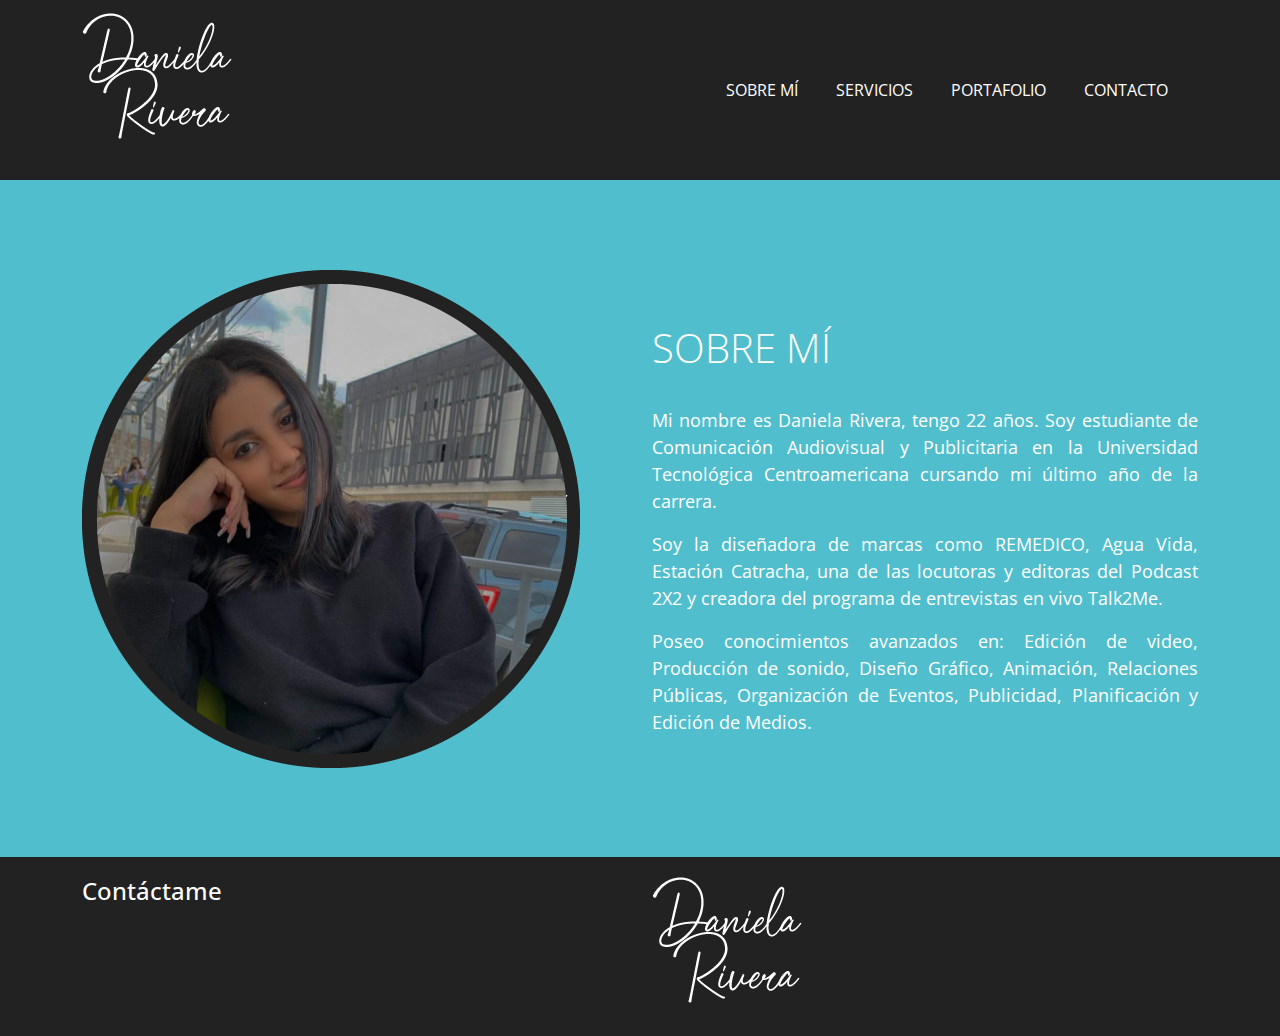
<file: index.html>
<!doctype html>
<html>
<head>
<meta charset="utf-8">
<meta name="viewport" content="width=device-width, initial-scale=1.0">
<title>Home Page - Portafolio</title>
<link href="css/bootstrap.min.css" rel="stylesheet">
<link href="css/bootstrap-custom.css" rel="stylesheet">
<link href="https://maxst.icons8.com/vue-static/landings/line-awesome/line-awesome/1.3.0/css/line-awesome.min.css" rel="stylesheet">
<link href="css/style.css" rel="stylesheet">
</head>

	
<header>
		<div class="container">
		
			<nav class="navbar navbar-expand-lg navbar-light bg-light">
			  	<a class="navbar-brand" href="index.html">
					<img src="img/logo-daniela-blanco.png" alt="logo" class="img-fluid">
				</a>
			  
				<button class="navbar-toggler" type="button" data-bs-toggle="collapse" data-bs-target="#navbar" aria-controls="navbar" aria-expanded="false" aria-label="Toggle navigation">
					<i class="las la-bars"></i>
			  	</button>

			  <div class="collapse navbar-collapse" id="navbar">
				<ul class="navbar-nav ms-auto">
				  <li class="nav-item active">
					<a class="nav-link" href="index.html">SOBRE MÍ</a>
				  </li>
				  <li class="nav-item">
					<a class="nav-link" href="servicios.html">SERVICIOS</a>
				  </li>
				  <li class="nav-item">
					<a class="nav-link" href="portafolio.html">PORTAFOLIO</a>
				  </li>
				  <li class="nav-item">
					<a class="nav-link" href="contacto.html">CONTACTO</a>
				  </li>
				</ul>
			  </div>
				
			</nav>
			
			
			
		</div>
	</header>
	
	
	
	<section id="sobre-daniela" class="section">
		<div class="container">
		
			<div class="row">
			
				<article class="col-md-6 col-sm-6 col-12">
				<img src="img/daniela-rivera-foto.png" alt="Daniela Rivera" class="img-fluid">
					
					
				</article>
				
				
				<article class="col-md-6 col-sm-6 col-12">
				<h1>SOBRE MÍ</h1>
				<p>Mi nombre es Daniela Rivera, tengo 22 años. Soy estudiante de Comunicación Audiovisual y Publicitaria en la Universidad Tecnológica Centroamericana cursando mi último año de la carrera.</p>
					
				<p>Soy la diseñadora de marcas como REMEDICO, Agua Vida, Estación Catracha, una de las locutoras y editoras del Podcast 2X2 y creadora del programa de entrevistas en vivo Talk2Me.</p>
					
				<p>Poseo conocimientos avanzados en: Edición de video, Producción de sonido, Diseño Gráfico, Animación, Relaciones Públicas, Organización de Eventos, Publicidad, Planificación y Edición de Medios.</p>
					
					
				</article>
				
				</div>
				</div>
		
		
				
	</section>
	
	
	
	<footer> 
		<div class="container">
			<div class="row">
				<article class="col-md-6 col-sm-12">
				<h4>Contáctame</h4>
				<div class="redes-icon">
				<i class="lab la-instagram"></i>
				<i class="lab la-facebook"></i>
				<i class="lab la-twitter"></i>
				<i class="lab la-pinterest"></i>
				
				</div>

				
				</article>
				
				<article  class="col-md-6 col-sm-12">
				
				
				<img src="img/logo-daniela-blanco.png" alt="logo" class="img-fluid">
				
				</article>
			
			
			</div>
		
		</div>
	
	</footer>
	
	
	<script src="js/jquery.min.js"> </script>
	<script src="js/bootstrap.min.js"> </script>
	
	
<body>
</body>
</html>
</file>
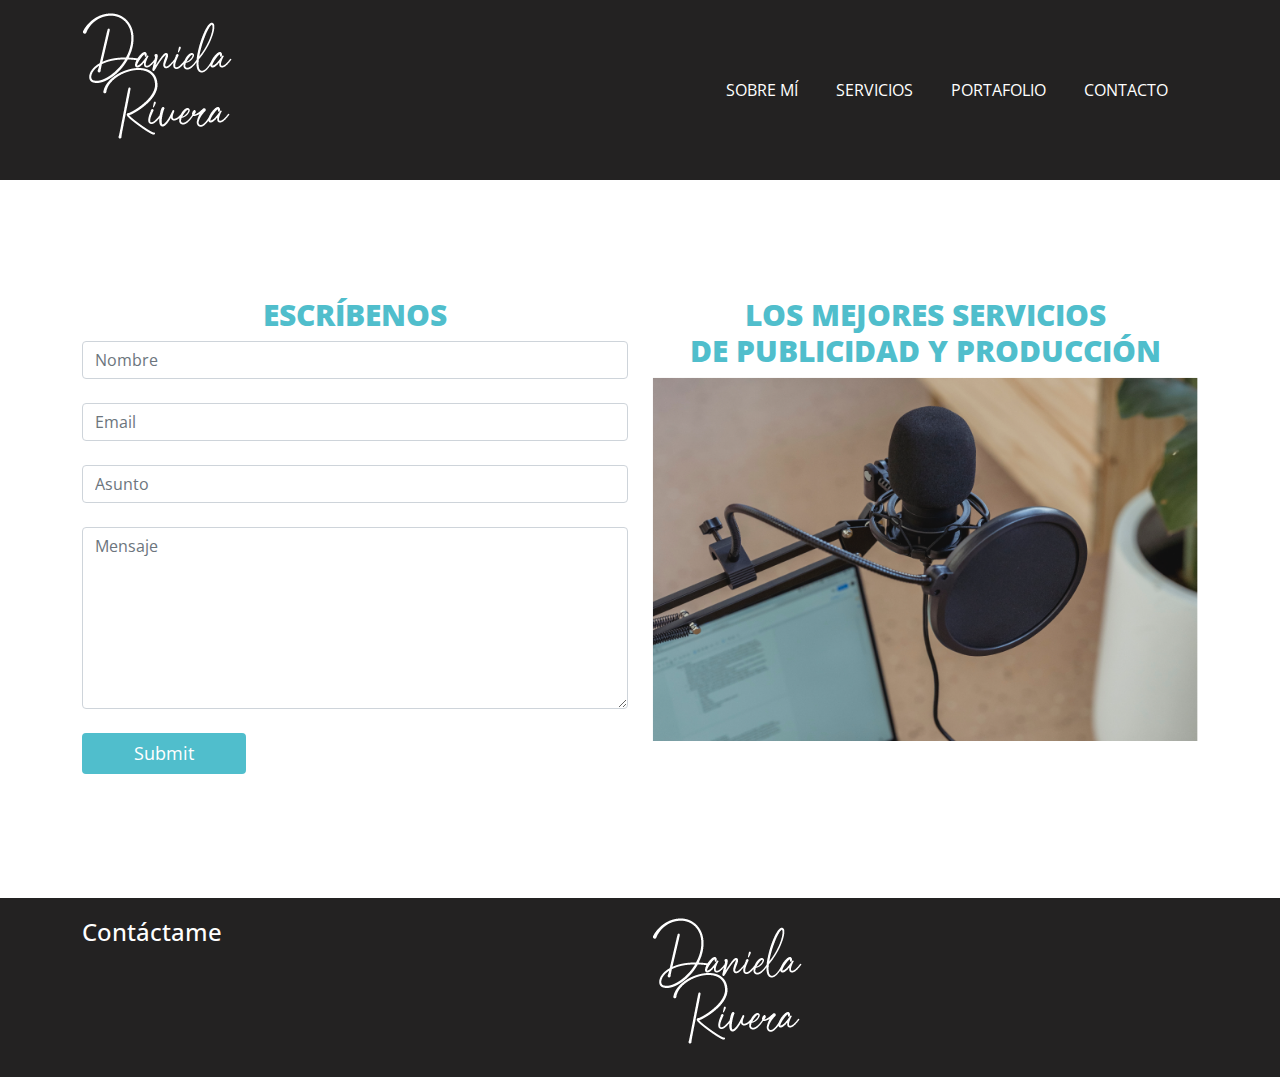
<file: contacto.html>
<!doctype html>
<html>
<head>
<meta charset="utf-8">
<meta name="viewport" content="width=device-width, initial-scale=1.0">
<title>Página contacto - Portafolio</title>
<link href="css/bootstrap.min.css" rel="stylesheet">
<link href="css/bootstrap-custom.css" rel="stylesheet">
<link href="https://maxst.icons8.com/vue-static/landings/line-awesome/line-awesome/1.3.0/css/line-awesome.min.css" rel="stylesheet">
<link href="css/style.css" rel="stylesheet">

</head>

<header>
		<div class="container">
		
			<nav class="navbar navbar-expand-lg navbar-light bg-light">
			  	<a class="navbar-brand" href="index.html">
					<img src="img/logo-daniela-blanco.png" alt="logo" class="img-fluid">
				</a>
			  
				<button class="navbar-toggler" type="button" data-bs-toggle="collapse" data-bs-target="#navbar" aria-controls="navbar" aria-expanded="false" aria-label="Toggle navigation">
					<i class="las la-bars"></i>
			  	</button>

			  <div class="collapse navbar-collapse" id="navbar">
				<ul class="navbar-nav ms-auto">
				  <li class="nav-item">
					<a class="nav-link" href="index.html">SOBRE MÍ</a>
				  </li>
				  <li class="nav-item">
					<a class="nav-link" href="servicios.html">SERVICIOS</a>
				  </li>
				  <li class="nav-item">
					<a class="nav-link" href="portafolio.html">PORTAFOLIO</a>
				  </li>
				  <li class="nav-item active">
					<a class="nav-link" href="contacto.html">CONTACTO</a>
				  </li>
				</ul>
			  </div>
				
			</nav>
			
			
			
		</div>
	</header>	
	
	
	
	<section id="contact-form" class="section">
		<div class="container">
		
			<div class="row">
			
				<article class="col-md-6 col-sm-6 col-12">
					<h4>Escríbenos</h4>
					
					<form name="contact" class="mt-0" method="post">
					
						<div class="form-group">
							<input type="text" name="name" class="form-control" placeholder="Nombre">
						</div>
						
						<div class="form-group mt-4">
							<input type="email" name="email" class="form-control" placeholder="Email">
						</div>
						
						<div class="form-group mt-4">
							<input type="text" name="subject" class="form-control" placeholder="Asunto">
						</div>
						
						<div class="form-group mt-4">
							<textarea name="message" class="form-control" rows="7" placeholder="Mensaje"></textarea>
						</div>
						
						<div class="form-group mt-4">
							<button class="btn btn-dark">Submit</button>
						</div>
					
					</form>
				</article>
				
				<article class="col-md-6 col-sm-6 col-12">
					<h4>Los mejores servicios<br> de Publicidad y Producción</h4>	
					
					
					<img src="img/formulario-contacto-imagen.png" alt="formulario" class="img-fluid">
					
					
					
			 </article>
			</div>
		</div>
	</section>
	
	
	
	
	
	
	
	
	
	
	<footer> 
		<div class="container">
			<div class="row">
				<article class="col-md-6 col-sm-12">
				<h4>Contáctame</h4>
				<div class="redes-icon">
				<i class="lab la-instagram"></i>
				<i class="lab la-facebook"></i>
				<i class="lab la-twitter"></i>
				<i class="lab la-pinterest"></i>
				
				</div>

				
				</article>
				
				<article  class="col-md-6 col-sm-12">
				
				
				<img src="img/logo-daniela-blanco.png" alt="logo" class="img-fluid">
				
				</article>
			
			
			</div>
		
		</div>
	
	</footer>
	
	

<body>
</body>
</html>
</file>
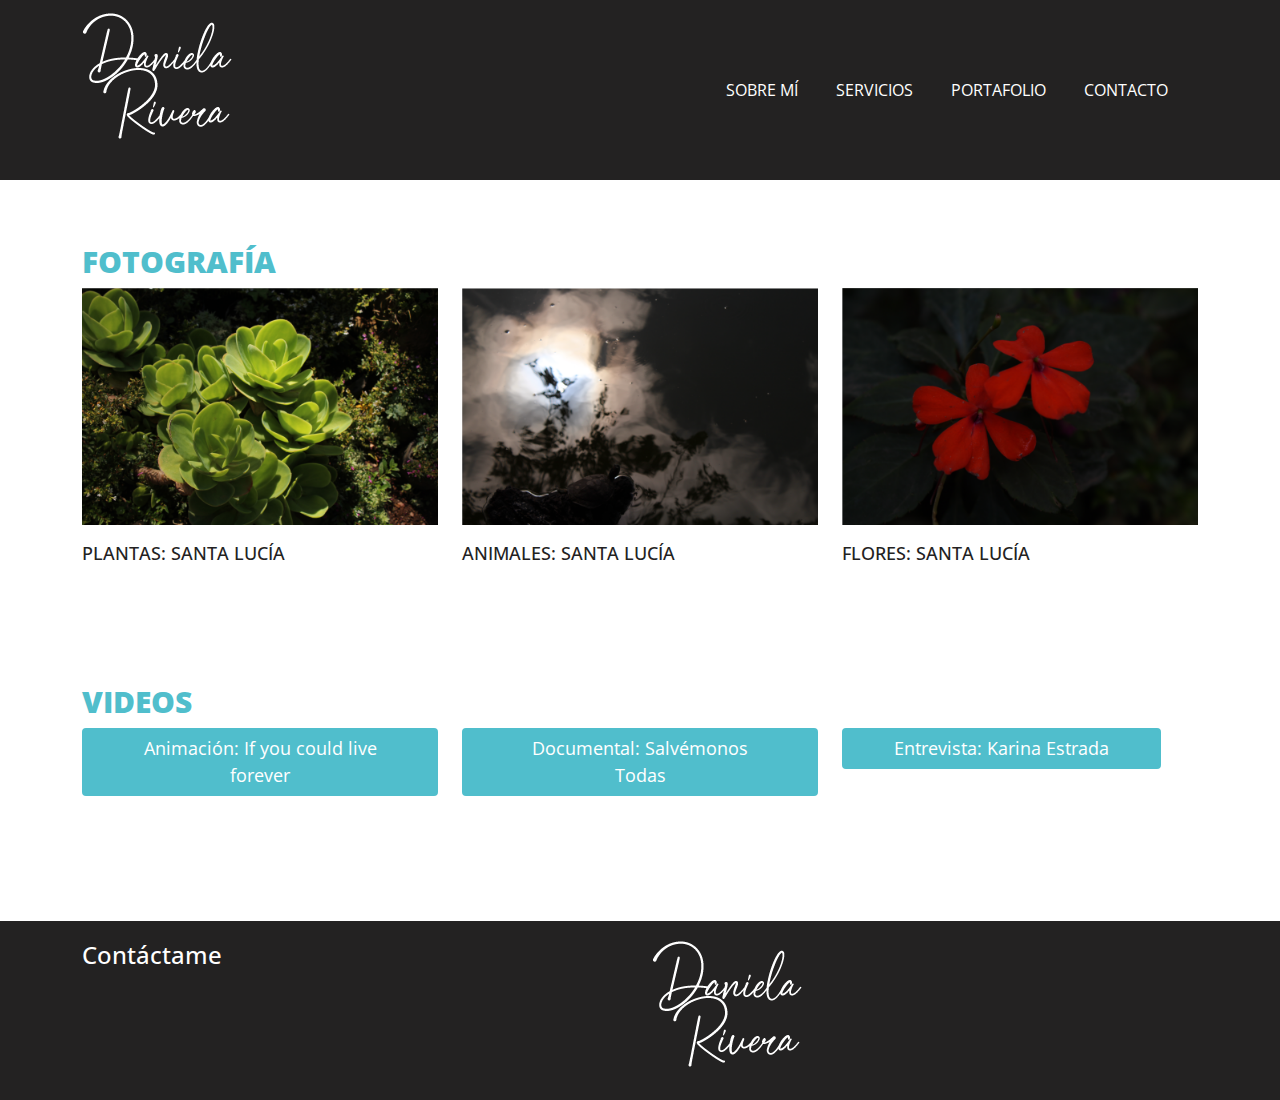
<file: portafolio.html>
<!doctype html>
<html>
<head>
<meta charset="utf-8">
<meta name="viewport" content="width=device-width, initial-scale=1.0">
<title>Página Portafolio - Portafolio</title>
<link href="css/bootstrap.min.css" rel="stylesheet">
<link href="css/bootstrap-custom.css" rel="stylesheet">
<link href="https://maxst.icons8.com/vue-static/landings/line-awesome/line-awesome/1.3.0/css/line-awesome.min.css" rel="stylesheet">
<link href="css/style.css" rel="stylesheet">

</head>
	
<header>
		<div class="container">
		
			<nav class="navbar navbar-expand-lg navbar-light bg-light">
			  	<a class="navbar-brand" href="index.html">
					<img src="img/logo-daniela-blanco.png" alt="logo" class="img-fluid">
				</a>
			  
				<button class="navbar-toggler" type="button" data-bs-toggle="collapse" data-bs-target="#navbar" aria-controls="navbar" aria-expanded="false" aria-label="Toggle navigation">
					<i class="las la-bars"></i>
			  	</button>

			  <div class="collapse navbar-collapse" id="navbar">
				<ul class="navbar-nav ms-auto">
				  <li class="nav-item">
					<a class="nav-link" href="index.html">SOBRE MÍ</a>
				  </li>
				  <li class="nav-item">
					<a class="nav-link" href="servicios.html">SERVICIOS</a>
				  </li>
				  <li class="nav-item active">
					<a class="nav-link" href="portafolio.html">PORTAFOLIO</a>
				  </li>
				  <li class="nav-item">
					<a class="nav-link" href="contacto.html">CONTACTO</a>
				  </li>
				</ul>
			  </div>
				
			</nav>
			
			
			
		</div>
	</header>	
		
	
	
<section id="fotografia" class="section pt-2">
		<div class="container">
			
			<h2>Fotografía</h2>
			<div class="row">
				
				<article class="col-md-4 col-sm-12">
				<img src="img/foto-santa-lucia-1.png" alt="edicion-video" class="img-fluid">
				<h3>Plantas: Santa Lucía</h3>
				
				
				</article>
				
				<article class="col-md-4 col-sm-12">
				<img src="img/foto-santa-lucia-2.png" alt="edicion-revista" class="img-fluid">
				<h3>Animales: Santa Lucía</h3>
				
				
				</article>
				
				<article class="col-md-4 col-sm-12">
				<img src="img/santa-lucia-3-foto.png" alt="edicion-foto" class="img-fluid">
				<h3>Flores: Santa Lucía</h3>
				
				
				</article>
				
			
			</div>
		
		</div>
	
	</section>
	
	
	<section id="enlaces-videos" class="section pt-0">
		<div class="container">
		
		<h2>Videos</h2>	
		<div class="row">
	
        <article class="col-md-4 col-sm-12">
			
			<a href="https://www.behance.net/gallery/141059979/Coleccion-Videos-Animados" class="btn btn-dark">Animación: If you could live forever</a>
		
		</article>
		
		 <article class="col-md-4 col-sm-12">
			 
			<a href="https://youtu.be/57W8CmOCIgo" class="btn btn-dark">Documental: Salvémonos Todas</a>
		
		</article>
		
		
        <article class="col-md-4 col-sm-12">
			<a href="sur-https://youtu.be/4MqNRvtr_mM" class="btn btn-dark">Entrevista: Karina Estrada</a>
			
		
		</article>
		
			</div>
			
			</div>
	
	</section>
			
	
	
	
	
	
	
	
	
	
	
	
	
	
	
	
	
	
	
	
	
<footer> 
		<div class="container">
			<div class="row">
				<article class="col-md-6 col-sm-12">
				<h4>Contáctame</h4>
				<div class="redes-icon">
				<i class="lab la-instagram"></i>
				<i class="lab la-facebook"></i>
				<i class="lab la-twitter"></i>
				<i class="lab la-pinterest"></i>
				
				</div>

				
				</article>
				
				<article  class="col-md-6 col-sm-12">
				
				
				<img src="img/logo-daniela-blanco.png" alt="logo" class="img-fluid">
				
				</article>
			
			
			</div>
		
		</div>
	
	</footer>
	
	<script src="js/jquery.min.js"> </script>
	<script src="js/bootstrap.min.js"> </script>

	

<body>
</body>
</html>
</file>
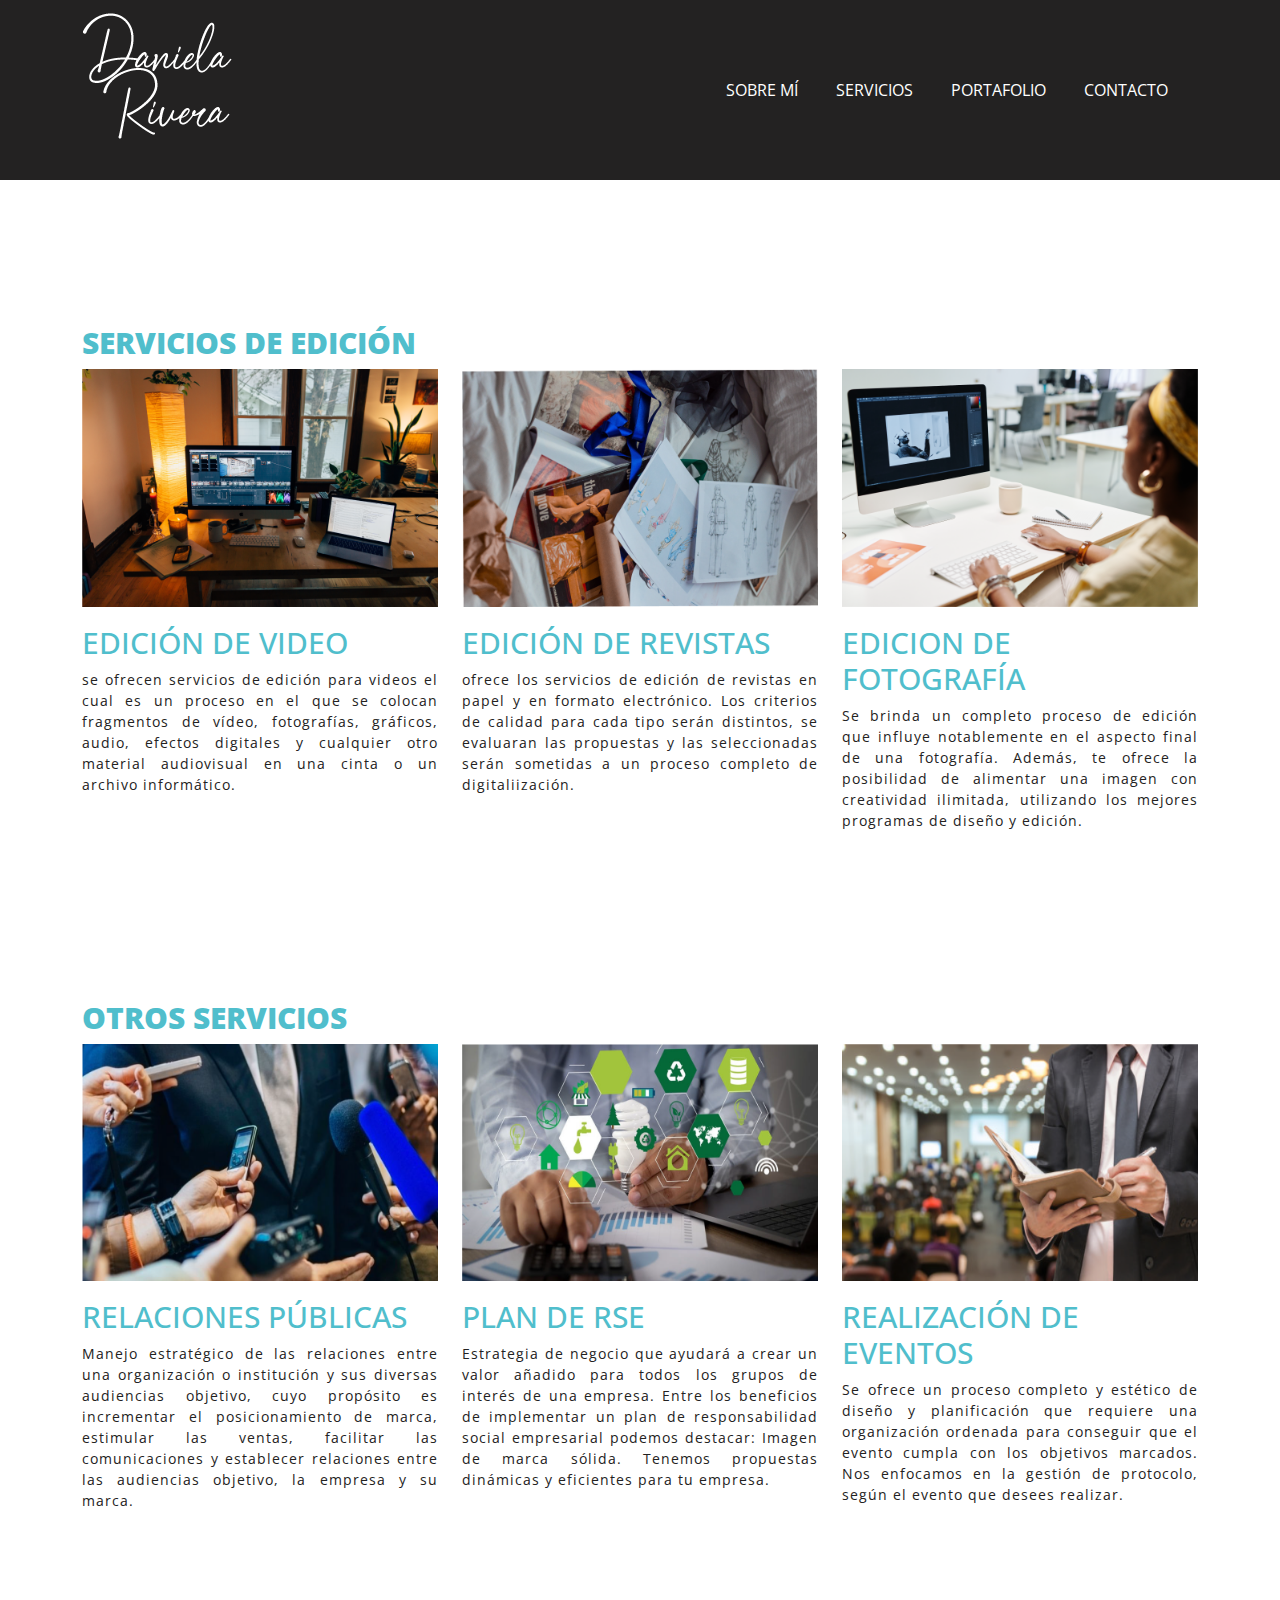
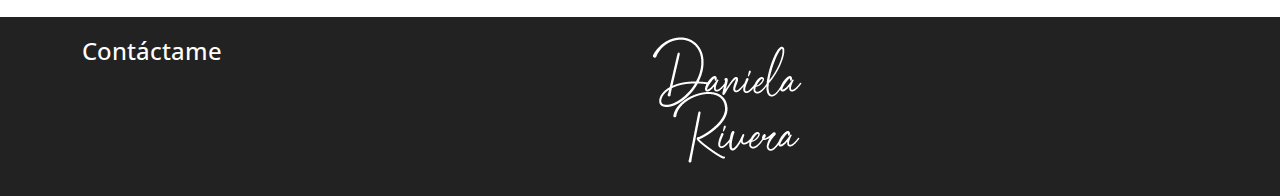
<file: servicios.html>
<!doctype html>
<html>
<head>

<meta charset="utf-8">
<meta name="viewport" content="width=device-width, initial-scale=1.0">
<title>Página servicios - Portafolio</title>
<link href="css/bootstrap.min.css" rel="stylesheet">
<link href="css/bootstrap-custom.css" rel="stylesheet">
<link href="https://maxst.icons8.com/vue-static/landings/line-awesome/line-awesome/1.3.0/css/line-awesome.min.css" rel="stylesheet">
<link href="css/style.css" rel="stylesheet">
</head>
	
	
<header>
		<div class="container">
		
			<nav class="navbar navbar-expand-lg navbar-light bg-light">
			  	<a class="navbar-brand" href="index.html">
					<img src="img/logo-daniela-blanco.png" alt="logo" class="img-fluid">
				</a>
			  
				<button class="navbar-toggler" type="button" data-bs-toggle="collapse" data-bs-target="#navbar" aria-controls="navbar" aria-expanded="false" aria-label="Toggle navigation">
					<i class="las la-bars"></i>
			  	</button>

			  <div class="collapse navbar-collapse" id="navbar">
				<ul class="navbar-nav ms-auto">
				  <li class="nav-item">
					<a class="nav-link" href="index.html">SOBRE MÍ</a>
				  </li>
				  <li class="nav-item active">
					<a class="nav-link" href="servicios.html">SERVICIOS</a>
				  </li>
				  <li class="nav-item">
					<a class="nav-link" href="portafolio.html">PORTAFOLIO</a>
				  </li>
				  <li class="nav-item">
					<a class="nav-link" href="contacto.html">CONTACTO</a>
				  </li>
				</ul>
			  </div>
				
			</nav>
			
			
			
		</div>
	</header>

	
	<section id="servicios-edicion" class="section">
		<div class="container">
			
			<h2>Servicios de Edición</h2>
			<div class="row">
				
				<article class="col-md-4 col-sm-12">
				<img src="img/edicion-video.png" alt="edicion-video" class="img-fluid">
				<h3>Edición de video</h3>
				<p>se ofrecen servicios de edición para videos el cual es un proceso en el que se colocan fragmentos de vídeo, fotografías, gráficos, audio, efectos digitales y cualquier otro material audiovisual en una cinta o un archivo informático.</p>
				
				</article>
				
				<article class="col-md-4 col-sm-12">
				<img src="img/edicion-de-revista.png" alt="edicion-revista" class="img-fluid">
				<h3>Edición de revistas</h3>
				<p>ofrece los servicios de edición de revistas en papel y en formato electrónico. Los criterios de calidad para cada tipo serán distintos, se evaluaran las propuestas y las seleccionadas serán sometidas a un proceso completo de digitaliización.</p>
				
				</article>
				
				<article class="col-md-4 col-sm-12">
				<img src="img/edicion-de-foto.png" alt="edicion-foto" class="img-fluid">
				<h3>Edicion de fotografía</h3>
				<p>Se brinda un completo proceso de edición que influye notablemente en el aspecto final de una fotografía. Además, te ofrece la posibilidad de alimentar una imagen con creatividad ilimitada, utilizando los mejores programas de diseño y edición.</p>
				
				</article>
				
			
			</div>
		
		</div>
	
	</section>
	
	
	
	<section id="otros-servicios" class="section pt-2">
		<div class="container">
			
			<h2>Otros servicios</h2>
			<div class="row">
				
				<article class="col-md-4 col-sm-12">
				<img src="img/rrpp-relaciones-publicas.png" alt="edicion-video" class="img-fluid">
				<h3>Relaciones Públicas</h3>
				<p>Manejo estratégico de las relaciones entre una organización o institución y sus diversas audiencias objetivo, cuyo propósito es incrementar el posicionamiento de marca, estimular las ventas, facilitar las comunicaciones y establecer relaciones entre las audiencias objetivo, la empresa y su marca.</p>
				
				</article>
				
				<article class="col-md-4 col-sm-12">
				<img src="img/plan-rse.png" alt="edicion-revista" class="img-fluid">
				<h3>Plan de RSE</h3>
				<p>Estrategia de negocio que ayudará a crear un valor añadido para todos los grupos de interés de una empresa. Entre los beneficios de implementar un plan de responsabilidad social empresarial podemos destacar: Imagen de marca sólida. Tenemos propuestas dinámicas y eficientes para tu empresa.</p>
				
				</article>
				
				<article class="col-md-4 col-sm-12">
				<img src="img/eventos-protocolo.png" alt="edicion-foto" class="img-fluid">
				<h3>Realización de eventos</h3>
				<p>Se ofrece un proceso completo y estético de diseño y planificación que requiere una organización ordenada para conseguir que el evento cumpla con los objetivos marcados. Nos enfocamos en la gestión de protocolo, según el evento que desees realizar.</p>
				
				</article>
				
			
			</div>
		
		</div>
	
	</section>
	
	
	
	
	
	
	
	
	
	
	
	
	
	
	
	
	<footer> 
		<div class="container">
			<div class="row">
				<article class="col-md-6 col-sm-12">
				<h4>Contáctame</h4>
				<div class="redes-icon">
				<i class="lab la-instagram"></i>
				<i class="lab la-facebook"></i>
				<i class="lab la-twitter"></i>
				<i class="lab la-pinterest"></i>
				
				</div>

				
				</article>
				
				<article  class="col-md-6 col-sm-12">
				
				
				<img src="img/logo-daniela-blanco.png" alt="logo" class="img-fluid">
				
				</article>
			
			
			</div>
		
		</div>
	
	</footer>
	
	
	
	<script src="js/jquery.min.js"> </script>
	<script src="js/bootstrap.min.js"> </script>
	
	
<body>
</body>
</html>
</file>
<file: css/style.css>
@import url('https://fonts.googleapis.com/css2?family=Open+Sans:wght@300;400;500;600&family=Playfair+Display:ital,wght@0,400;0,500;1,400;1,500&display=swap');
:root{
	--bg-negro:#000;
	--color-negro:#323232;
	--color-gris:#232222;
	--bg-icon:#f4f4f4;
	--color-titulo:#222;
	--bg-azul:#50BECC;

	}

	body{
		font-family: 'Open Sans', sans-serif;	
		font-size: 14px;
		color: #555;
	}

	h1,h2,h3,h4,h5,h6,footer{
		font-family: 'Open Sans', sans-serif;
	}
	
	p{
		font-family: 'Open Sans', sans-serif;	
		
	}
	

	header{
		background-color: var(--color-gris);
		text-align: center;
	}


	#sobre-daniela{
		background-color: #50BECC;
		}

	#sobre-daniela h1{
		font-size: 40px;	
		font-weight: 200;
		padding-top: 10%;
		color: #fff;
		padding-bottom: 5%;
		

	} 

	#sobre-daniela p{
		font-size: 18px;
		text-align: justify;
		color: #fff;
	
}

.section{
	padding: 7% 0;
}



footer{
	background-color: #232222;
	color:#fff;
	border-top: 15px solid #232222;
	padding: 5px 0;
}


.redes-icon i{
	color: #fff;
	font-size: 50px;
	letter-spacing: 1px;
}

#servicios-edicion h3{
	color:#50BECC;
	font-size:30px;
	padding-top: 5%;
	text-transform: uppercase;
	
}


#servicios-edicion p{
	color:#232222;
	font-size: 14px;
	text-align: justify;
	letter-spacing: 1px;
	
}

#servicios-edicion h2{
	color:#50BECC;
	font-size:30px;
	padding-top: 5%;
	text-transform: uppercase;
	font-weight: 900;
}


#otros-servicios h3{
	color:#50BECC;
	font-size:30px;
	padding-top: 5%;
	text-transform: uppercase;
}

#otros-servicios p{
	color:#232222;
	font-size: 14px;
	text-align: justify;
	letter-spacing: 1px;
	
}

#otros-servicios h2{
	color:#50BECC;
	font-size:30px;
	padding-top: 5%;
	text-transform: uppercase;
	font-weight: 900;
}


.btn-dark{
	background-color: #50BECC;
	border: 2px solid #50BECC;
	font-size: 18px;
	padding: 5px 50px;
	margin-bottom: 35px;
}

.btn-dark:hover{
	background-color: #FFFFFF;
	color: #50BECC;
}

#fotografia h2{
	color:#50BECC;
	font-size:30px;
	padding-top: 5%;
	text-transform: uppercase;
	font-weight: 900;
	
}


#fotografia h3{
	color:#232222;
	font-size:18px;
	padding-top: 5%;
	text-transform: uppercase;
	
}


#enlaces-videos h2{
	color:#50BECC;
	font-size:30px;
	padding-top: 2%;
	text-transform: uppercase;
	font-weight: 900;
}


#contact-form h4{
	color:#50BECC;
	font-size:30px;
	padding-top: 5%;
	text-transform: uppercase;
	font-weight: 900;
	text-align:center;
}
</file>
